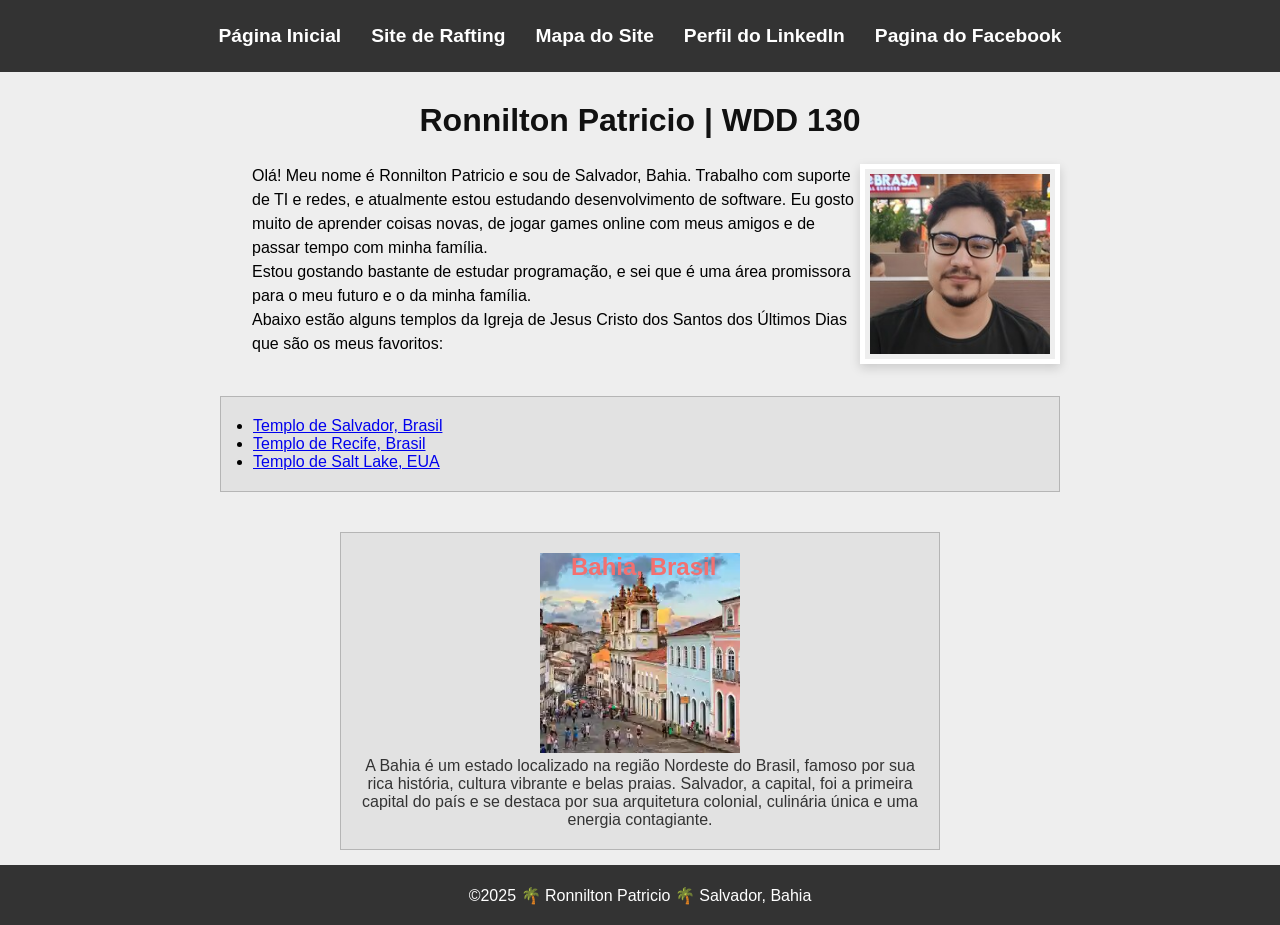
<file: index.html>
<!-- Comentário -->
<!DOCTYPE html>
<html lang="pt-br">
<head>
    <meta charset="UTF-8">
    <meta name="viewport" content="width=device-width, initial-scale=1.0">
    <title>Ronnilton Patricio | WDD 130</title>
    <meta name="description" content="Página inicial do curso WDD 130 de Ronnilton Patricio, estudante de desenvolvimento de software de Salvador, Bahia.">
    <meta name="author" content="Ronnilton Patricio">
    <link rel="stylesheet" href="estilos/estilos.css">
</head>
<body>
    <header>
        <nav>
            <a href="#">Página Inicial</a>
            <a href="wwr/">Site de Rafting</a>
            <a href="wwr/mapa-do-site.html">Mapa do Site</a>
            <a href="https://www.linkedin.com/in/ronnilton-patricio/">Perfil do LinkedIn</a>
            <a href="https://www.facebook.com/ridravy/?locale=pt_BR">Pagina do Facebook</a>
        </nav>
    </header>

    <main>
        <h1>Ronnilton Patricio | WDD 130</h1>
        <img src="imagens/perfil.jpg" alt="Olá, meu nome é Ronnilton Patricio">
        <p class="identacao">Olá! Meu nome é Ronnilton Patricio e sou de Salvador, Bahia. Trabalho com suporte de TI e redes, e atualmente estou estudando desenvolvimento de software. Eu gosto muito de aprender coisas novas, de jogar games online com meus amigos e de passar tempo com minha família.</p>
        <p class="identacao">Estou gostando bastante de estudar programação, e sei que é uma área promissora para o meu futuro e o da minha família.</p>
        <p class="identacao">Abaixo estão alguns templos da Igreja de Jesus Cristo dos Santos dos Últimos Dias que são os meus favoritos:</p>

<ul class="caixa identacao">
  <li><a href="https://www.churchofjesuschrist.org/temples/details/salvador-brazil-temple?lang=por"
    target="_blank">Templo de Salvador, Brasil</a></li>
  <li><a href="https://www.churchofjesuschrist.org/temples/details/recife-brazil-temple?lang=por"
    target="_blank">Templo de Recife, Brasil
    </a></li>
  <li><a href="https://www.churchofjesuschrist.org/temples/details/salt-lake-temple?lang=por"
    target="_blank">Templo de Salt Lake, EUA
    </a></li>
</ul>
    
    </main>

    <aside class="caixa">
        <h2>Bahia, Brasil</h2>
        <img src="imagens/bahia.jpg" alt="Paisagem de Salvador, Bahia">
        <p>A Bahia é um estado localizado na região Nordeste do Brasil, famoso por sua rica história, cultura vibrante e belas praias. Salvador, a capital, foi a primeira capital do país e se destaca por sua arquitetura colonial, culinária única e uma energia contagiante.</p>
    </aside>

    <footer>
      <p>©2025 🌴 Ronnilton Patricio 🌴 Salvador, Bahia</p>
    </footer>
</body>
</html>
</file>
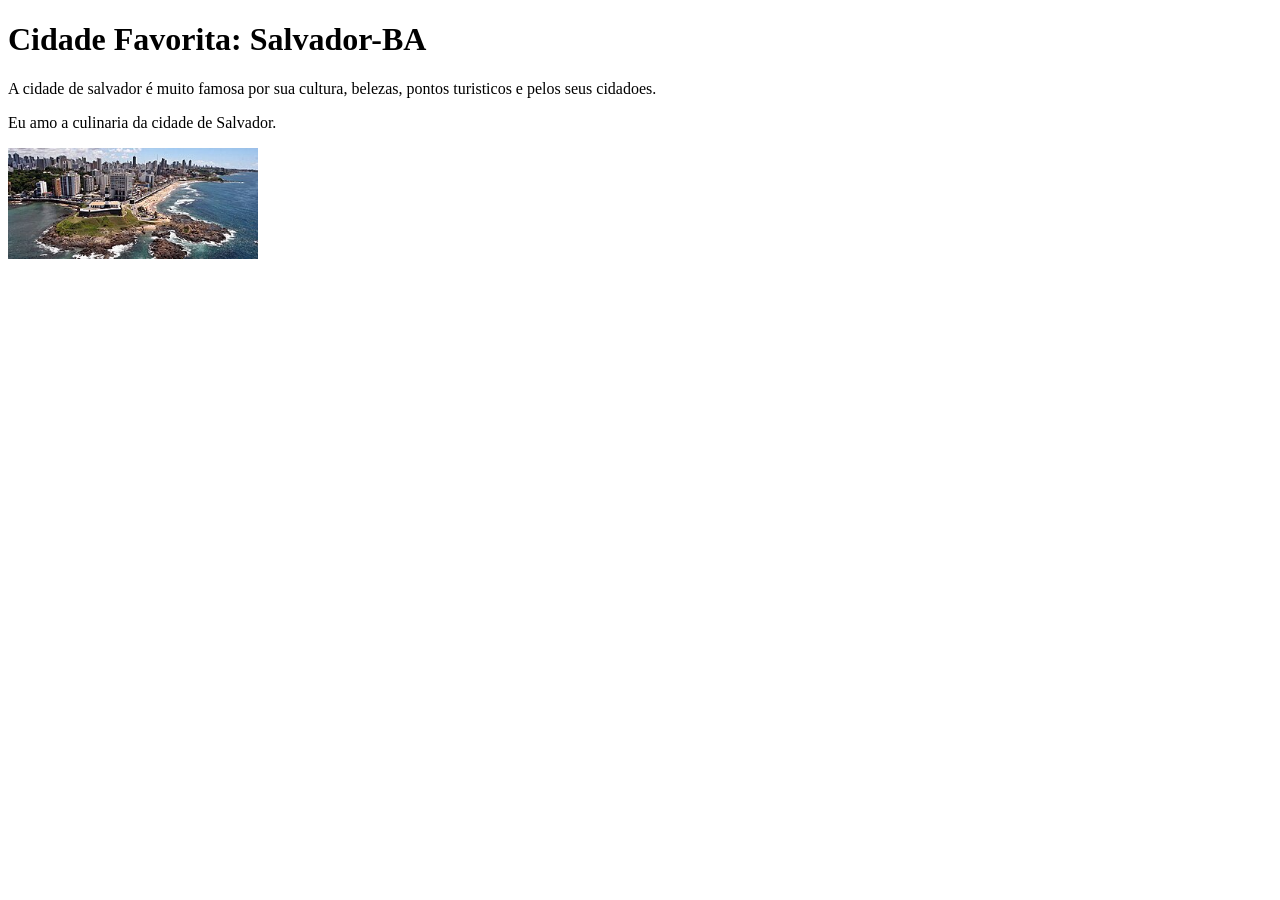
<file: semana01/cidade-favorita.html>
<!DOCTYPE html>
<html lang="en">
<head>
    <meta charset="UTF-8">
    <meta name="viewport" content="width=device-width, initial-scale=1.0">
    <title>Cidade Favorita</title>
</head>
<body>
    <h1>Cidade Favorita: Salvador-BA</h1>
    <p>A cidade de salvador é muito famosa por sua cultura, belezas, pontos turisticos e pelos seus cidadoes.</p>
    <p>Eu amo a culinaria da cidade de Salvador.</p>

    <img src="imagens/salvador-ba-barra.jpg" alt="Cidade de Salvador" width="250">
</body>
</html>
</file>
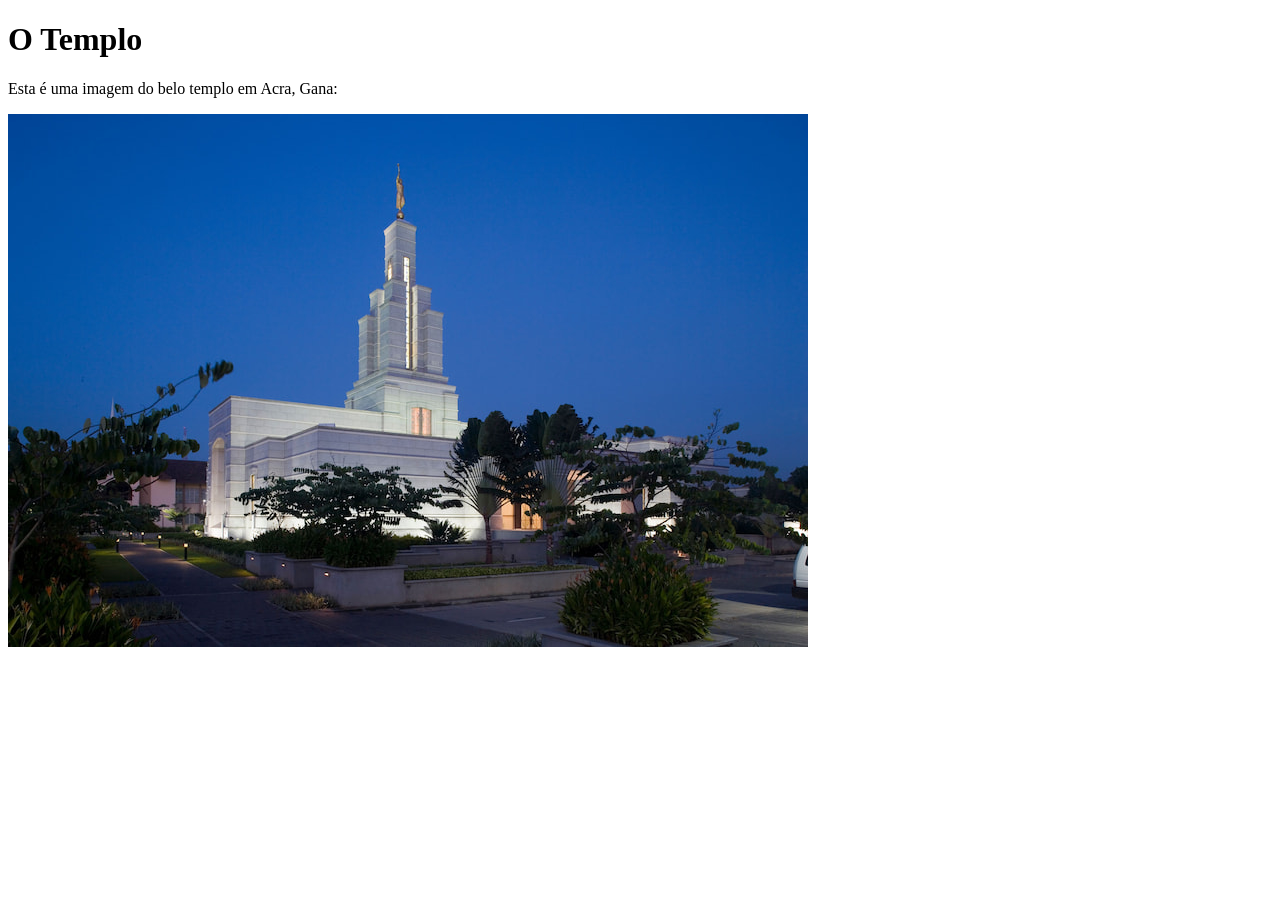
<file: semana01/imagens.html>
<!DOCTYPE html>
<html lang="pt-br">

<head>
    <meta charset="UTF-8">
    <meta name="viewport" content="width=device-width, initial-scale=1.0">
    <title>Imagem do Templo</title>
</head>

<body>
    <h1>O Templo</h1>
    <p>Esta é uma imagem do belo templo em Acra, Gana:</p>
    <img src="imagens/templo-pequeno.jpg" alt="O Templo de Acra, Gana">

</body>

</html>
</file>
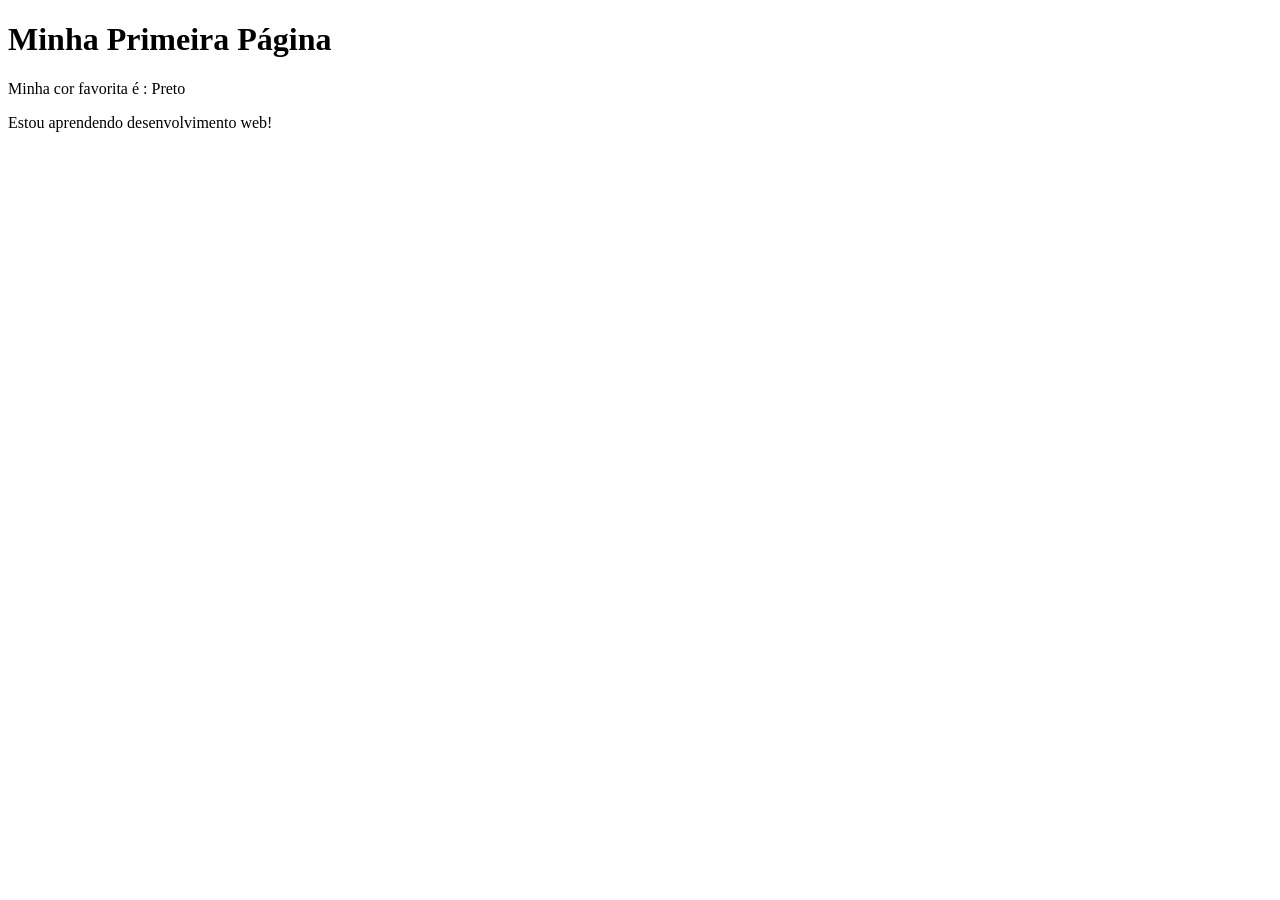
<file: semana01/primeira-pagina.html>
<!DOCTYPE html>
<html lang="pt-br">

<head>
    <meta charset="UTF-8">
    <meta name="viewport" content="width=device-width, initial-scale=1.0">
    <title>Minha Primeira Página</title>
</head>

<body>
    <h1>Minha Primeira Página</h1>
    <p>Minha cor favorita é : Preto </p>
    <p> Estou aprendendo desenvolvimento web!</p>
</body>

</html>
</file>
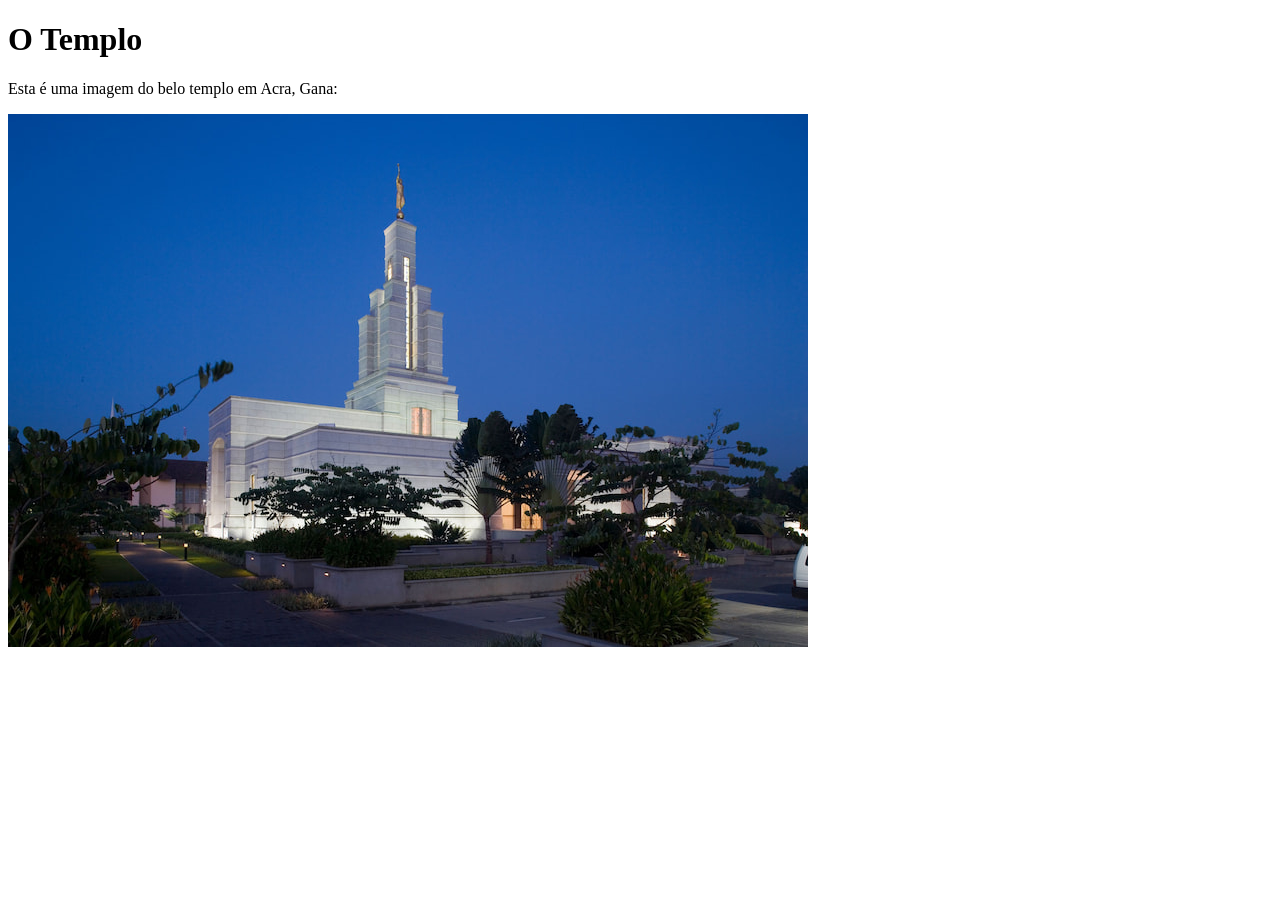
<file: semana01/solucao-imagens.html>
<!DOCTYPE html>
<html lang="pt-br">
<head>
    <meta charset="UTF-8">
    <meta name="viewport" content="width=device-width, initial-scale=1.0">
    <title>Imagem do Templo</title>
</head>
<body>
    <h1>O Templo</h1>
    <p>Esta é uma imagem do belo templo em Acra, Gana:</p>
    <img src="imagens/templo-pequeno.jpg" alt="Templo de Acra, Gana">

</body>
</html>
</file>
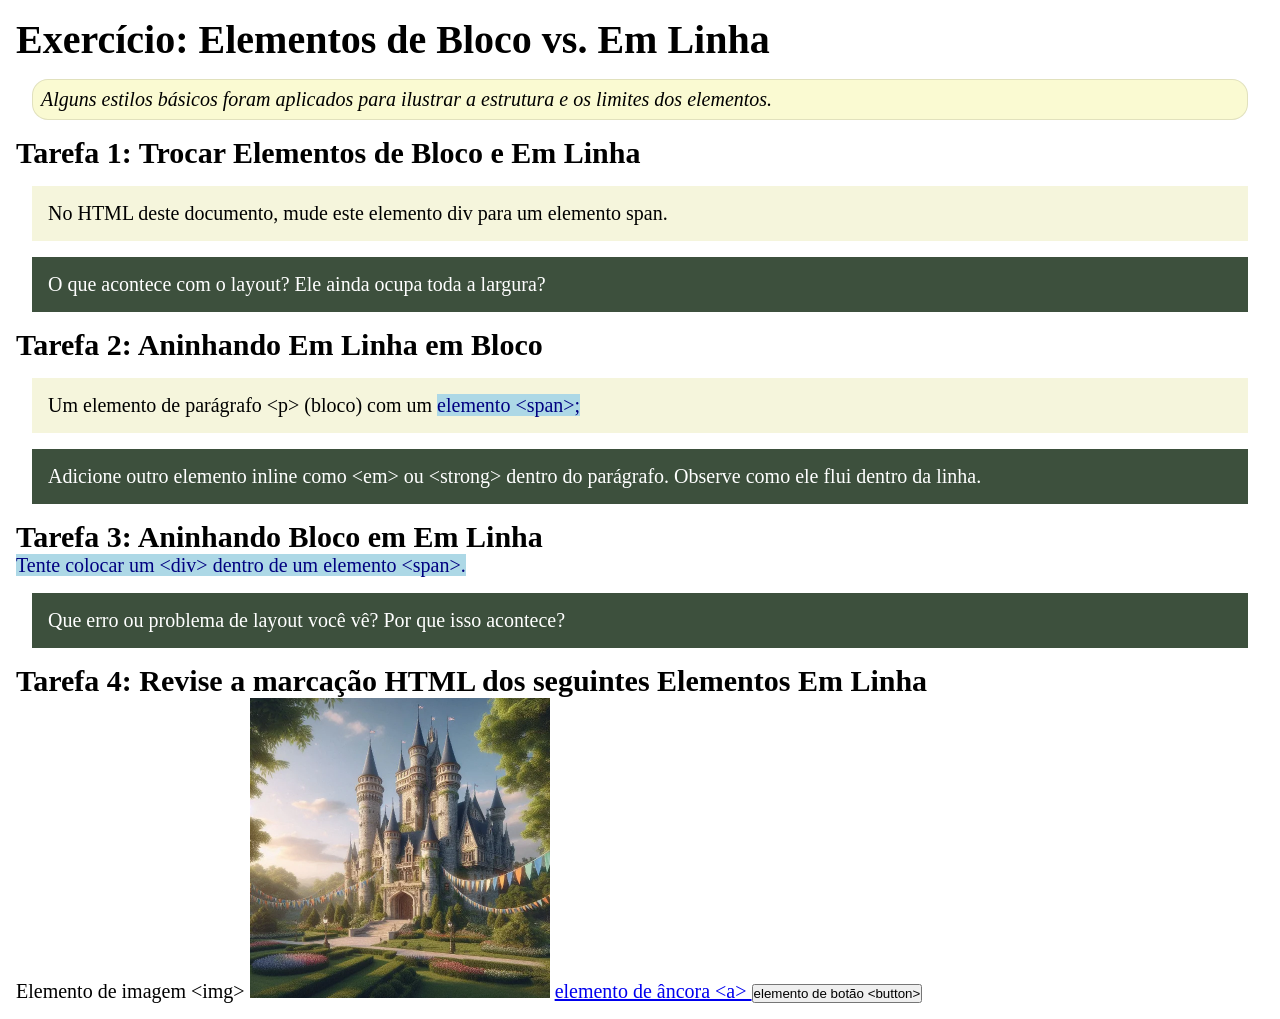
<file: semana02/bloco-vs-inline.html>
<!DOCTYPE html>
<html lang="pt-br">

<head>
    <meta charset="UTF-8">
    <meta name="viewport" content="width=device-width, initial-scale=1.0">
    <title>Exercício: Elementos de Bloco vs. Inline</title>
    <link rel="stylesheet" href="estilos/bloco-vs-inline.css">
</head>

<body>
    <main>
        <h1>Exercício: Elementos de Bloco vs. Em Linha</h1>
        <p class="note">Alguns estilos básicos foram aplicados para ilustrar a estrutura e os limites dos elementos.</p>

        <h2>Tarefa 1: Trocar Elementos de Bloco e Em Linha</h2>
        <div>No HTML deste documento, mude este elemento div para um elemento span.</div>

        <p class="question">O que acontece com o layout? Ele ainda ocupa toda a largura?</p>

        <h2>Tarefa 2: Aninhando Em Linha em Bloco</h2>
        <p>Um elemento de parágrafo &lt;p&gt; (bloco) com um <span>elemento &lt;span&gt;;</span></p>
        <p class="question">Adicione outro elemento inline como &lt;em&gt; ou &lt;strong&gt; dentro do parágrafo.
            Observe como ele flui dentro da linha.</p>

        <h2>Tarefa 3: Aninhando Bloco em Em Linha</h2>
        <span>Tente colocar um &lt;div&gt; dentro de um elemento &lt;span&gt;.</span>
        <p class="question">Que erro ou problema de layout você vê? Por que isso acontece?</p>


        <h2>Tarefa 4: Revise a marcação HTML dos seguintes Elementos Em Linha</h2>
        Elemento de imagem &lt;img&gt;
        <img src="imagens/castelo.webp" alt="imagem (imagens estão em linha)" width="300" height="300">
        <a href="https://churchofjesuschrist.org">elemento de âncora &lt;a&gt; </a>
        <button type="button">elemento de botão &lt;button&gt;</button>
    </main>
</body>

</html>
</file>
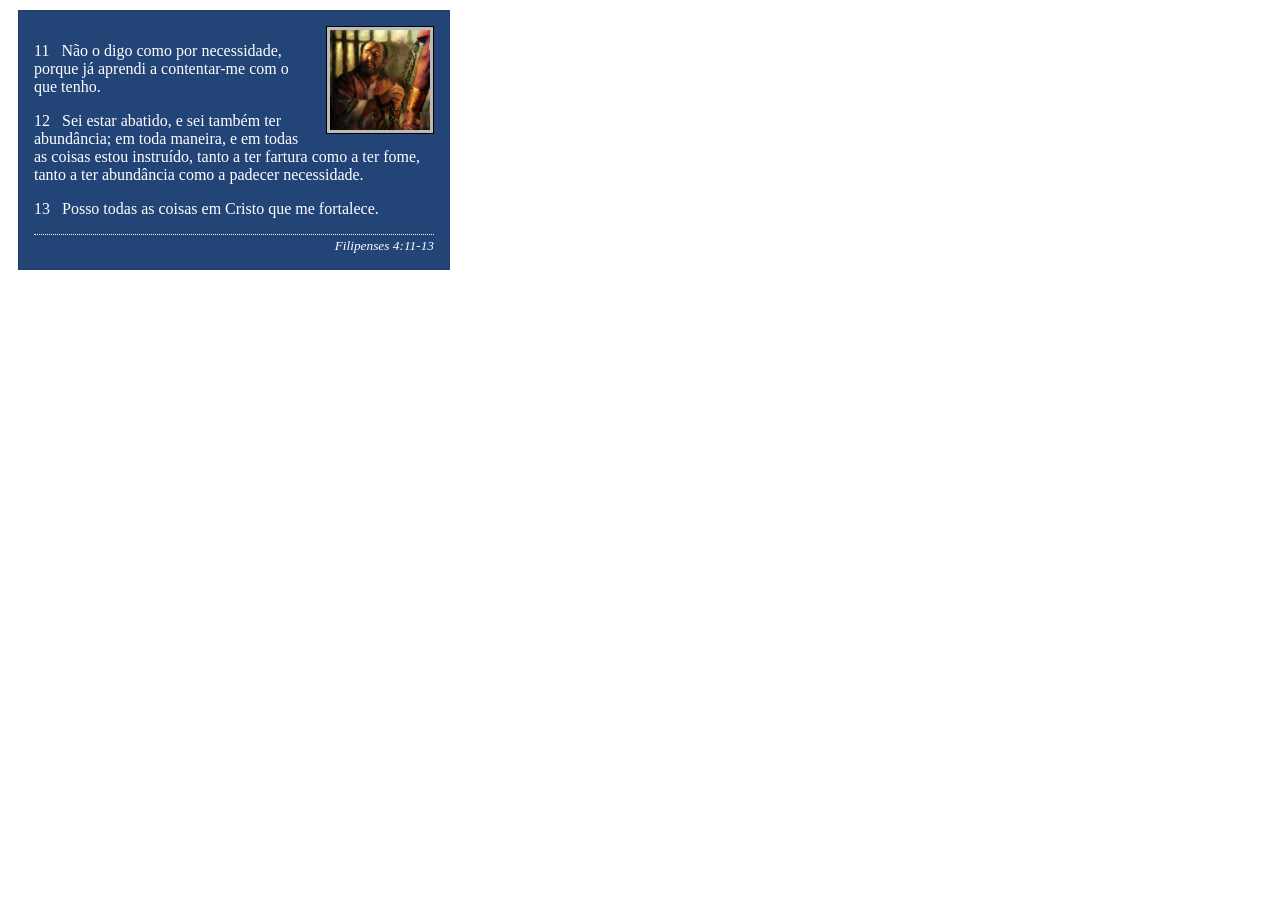
<file: semana02/box-model-solucao.html>
<!DOCTYPE html>
<html lang="pt-br">

<head>
    <meta charset="UTF-8">
    <meta name="viewport" content="width=device-width, initial-scale=1.0">
    <title>Atividade de Box Model</title>
    <link rel="stylesheet" href="estilos/box-model-solucao.css">
</head>

<body>
    <main>
        <div class="callout">
            <img src="imagens/apostolo-paulo-preso.webp" alt="Apóstolo Paulo - Preso em Roma" width="200" height="200">
            <blockquote>
                <p>11 &nbsp; Não o digo como por necessidade, porque já aprendi a contentar-me com o que tenho.</p>
                <p>12 &nbsp; Sei estar abatido, e sei também ter abundância; em toda maneira, e em todas as coisas estou
                    instruído, tanto a ter fartura como a ter fome, tanto a ter abundância como a padecer necessidade.
                </p>
                <p>13 &nbsp; Posso todas as coisas em Cristo que me fortalece.</p>
            </blockquote>
            <cite>Filipenses 4:11-13</cite>
        </div>
    </main>
</body>

</html>
</file>
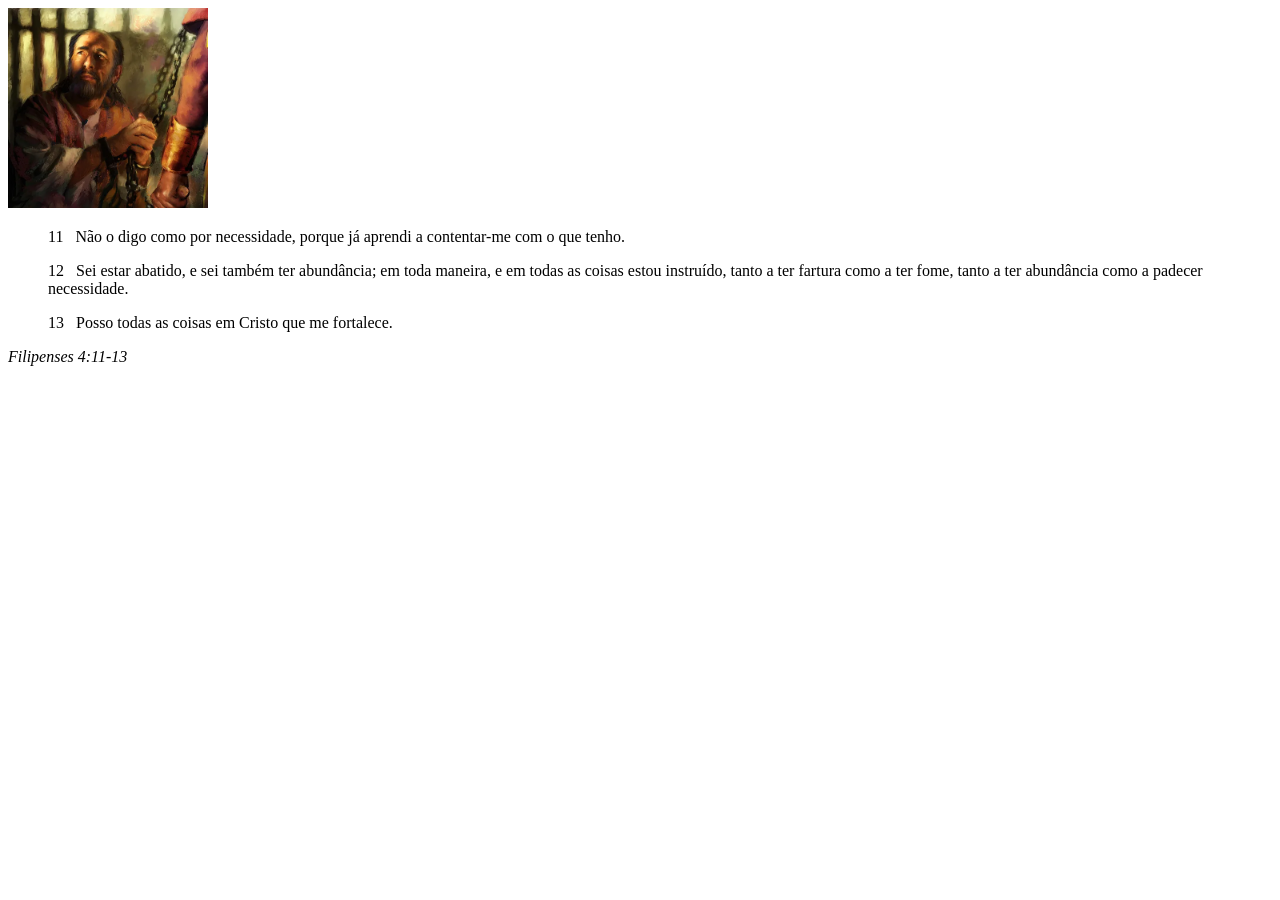
<file: semana02/box-model.html>
<!DOCTYPE html>
<html lang="pt-br">
<head>
    <meta charset="UTF-8">
    <meta name="viewport" content="width=device-width, initial-scale=1.0">
    <title>Atividade de Box Model</title>
</head>
<body>
    <main>
        <div class="callout">
            <img src="imagens/apostolo-paulo-preso.webp" alt="Apóstolo Paulo - Preso em Roma" width="200" height="200">
            <blockquote>
                <p>11 &nbsp; Não o digo como por necessidade, porque já aprendi a contentar-me com o que tenho.</p>
                <p>12 &nbsp; Sei estar abatido, e sei também ter abundância; em toda maneira, e em todas as coisas estou instruído, tanto a ter fartura como a ter fome, tanto a ter abundância como a padecer necessidade.</p>
                <p>13 &nbsp; Posso todas as coisas em Cristo que me fortalece.</p>
            </blockquote>
            <cite>Filipenses 4:11-13</cite>
        </div>
    </main>
</body>
</html>
</file>
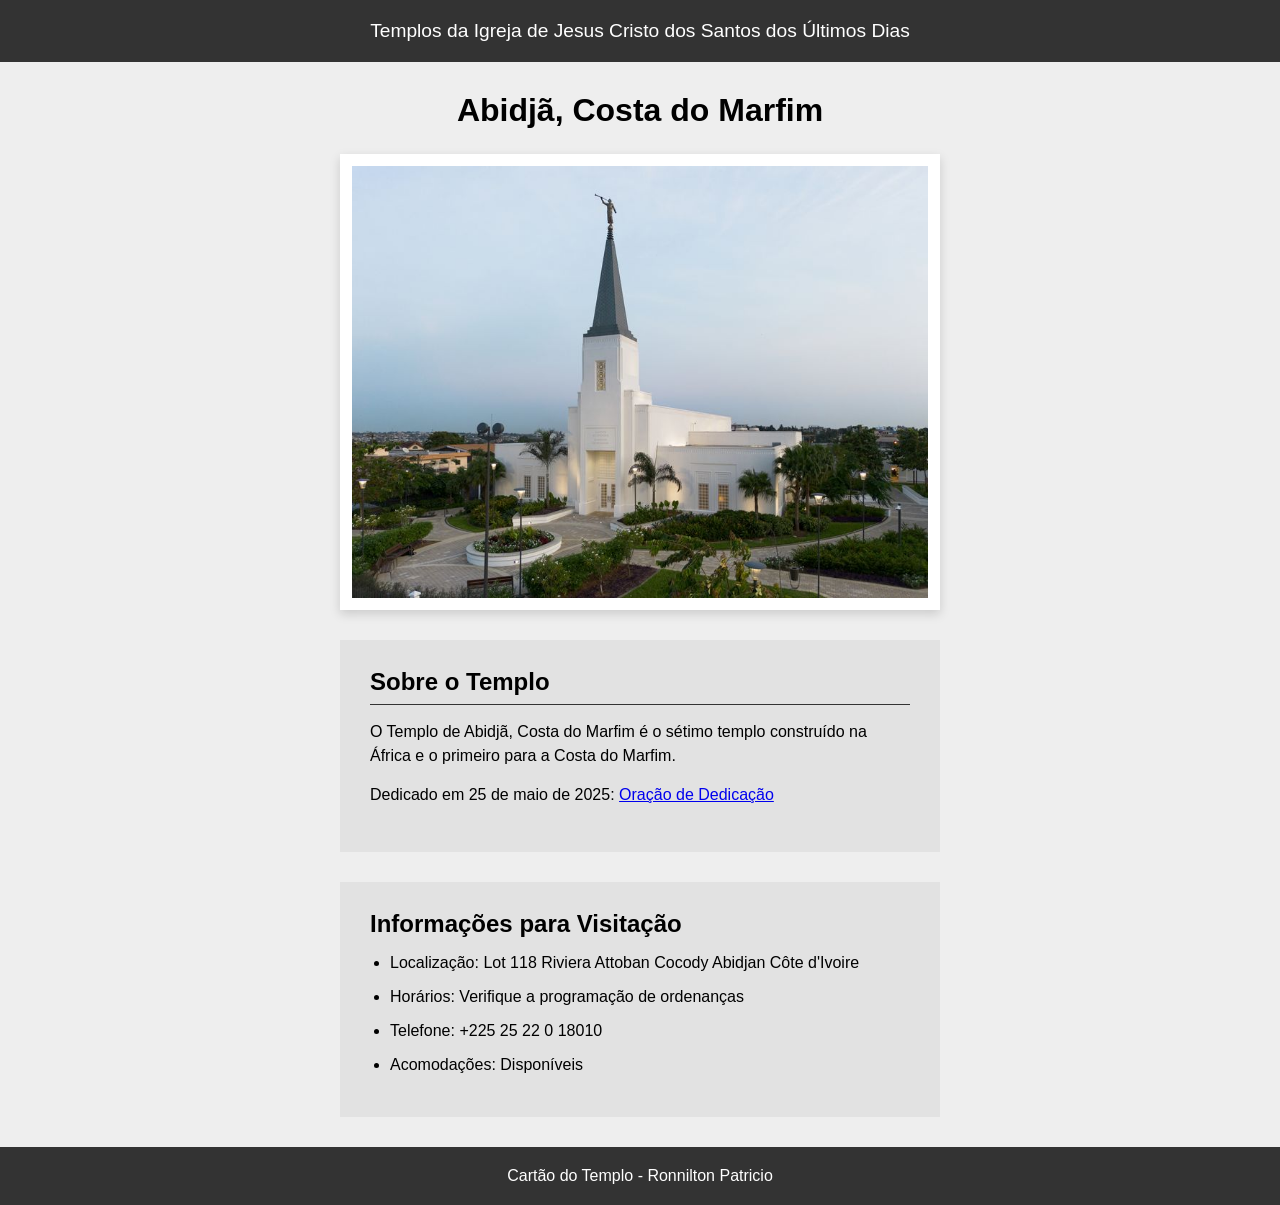
<file: semana02/templo.html>
<!DOCTYPE html>
<html lang="pt-br">

<head>
    <meta charset="UTF-8">
    <meta name="viewport" content="width=device-width, initial-scale=1.0">
    <title>Cartão do Templo - Abidjã, Costa do Marfim</title>
    <link rel="stylesheet" href="estilos/templo.css">
</head>

<body>
    <header>
        <p>Templos da Igreja de Jesus Cristo dos Santos dos Últimos Dias</p>
    </header>
    <main>
        <h1>Abidjã, Costa do Marfim</h1>
        <picture>
            <img src="imagens/abidja-costa-do-marfim.jpeg" alt="Templo de Abidjã, Costa do Marfim">
        </picture>
        <section>
            <h2>Sobre o Templo</h2>
            <p>O Templo de Abidjã, Costa do Marfim é o sétimo templo construído na África e o primeiro para a Costa do Marfim.</p>
            <p>Dedicado em 25 de maio de 2025: <a
                    href="https://www.churchofjesuschrist.org/temples/dedicatory-prayer/abidjan-ivory-coast-temple/2025-05-25?lang=eng"
                    target="_blank" rel="noopener noreferrer">Oração de Dedicação</a></p>
        </section>
        <section>
            <h2>Informações para Visitação</h2>
            <ul>
                <li>Localização: Lot 118 Riviera Attoban Cocody Abidjan Côte d'Ivoire</li>
                <li>Horários: Verifique a programação de ordenanças</li>
                <li>Telefone: +225 25 22 0 18010</li>
                <li>Acomodações: Disponíveis</li>
            </ul>
        </section>
    </main>
    <footer>
        <p>Cartão do Templo - Ronnilton Patricio</p>
    </footer>
</body>

</html>
</file>
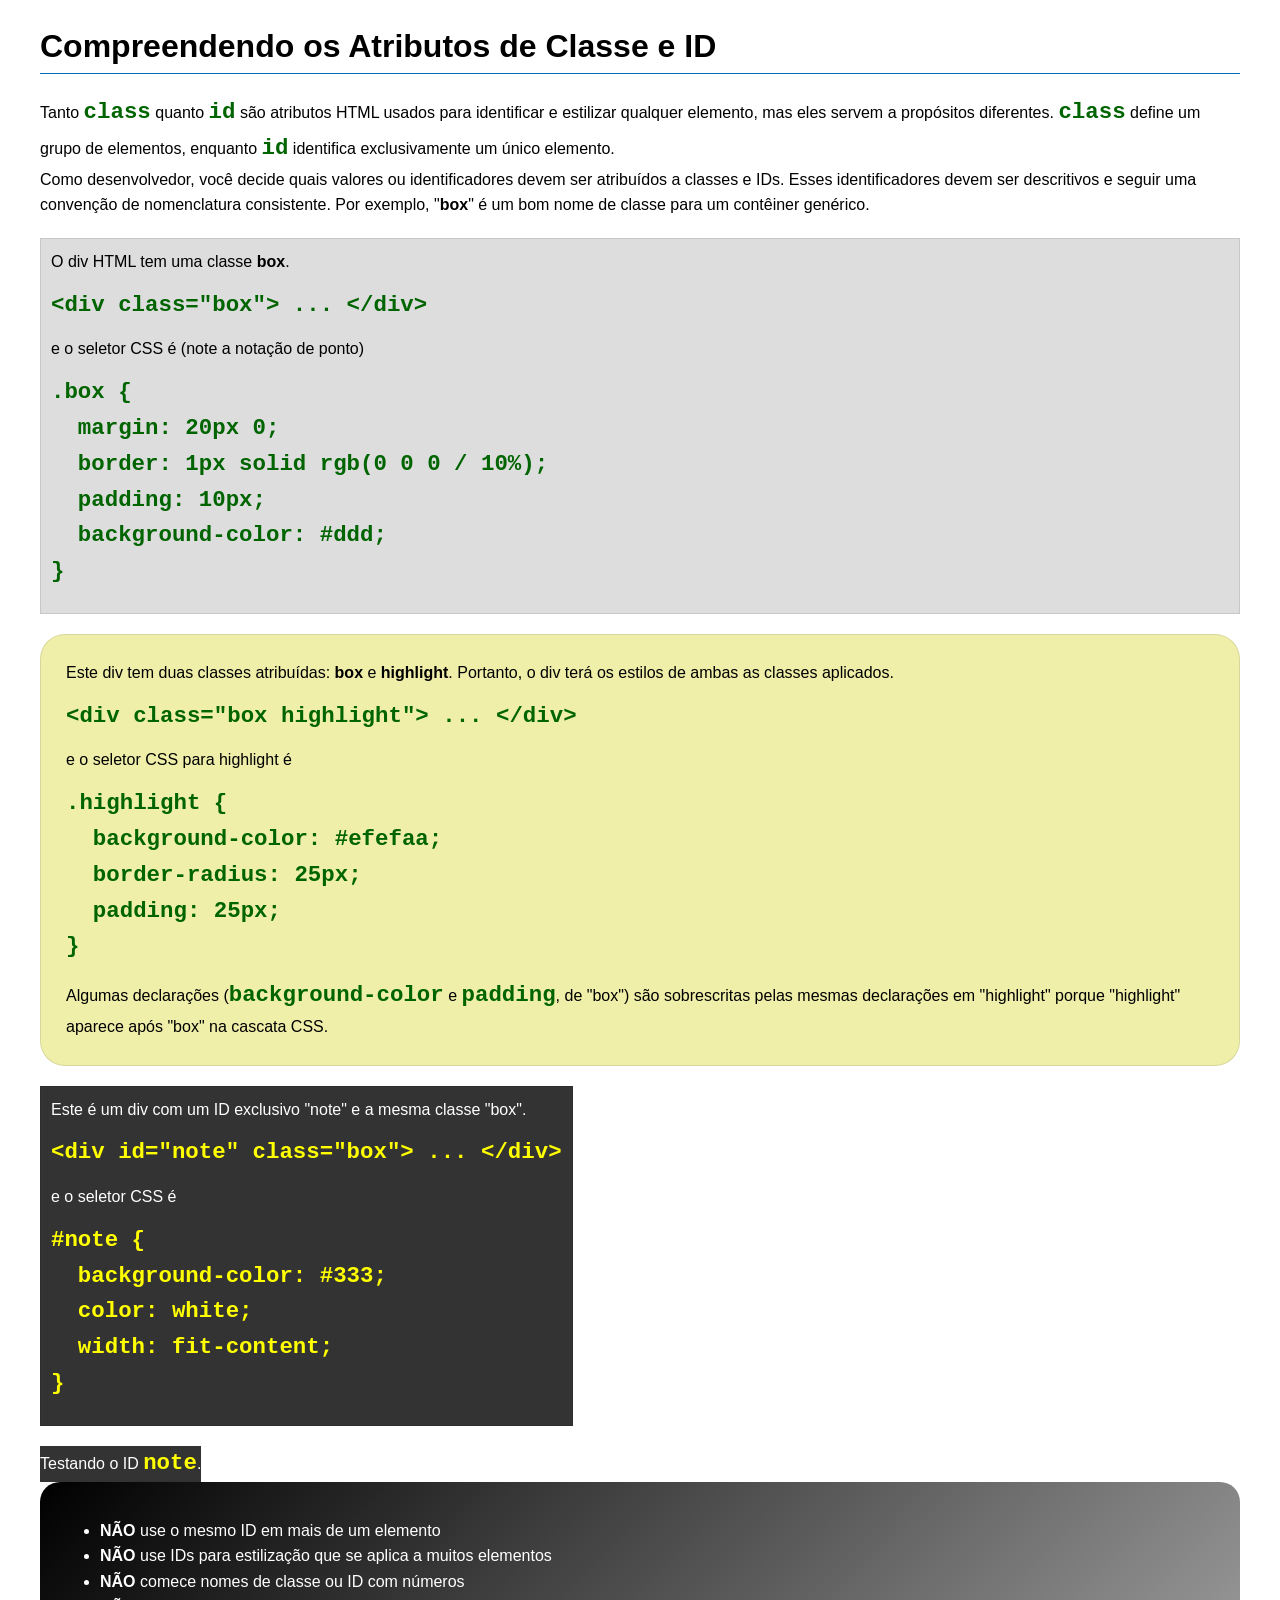
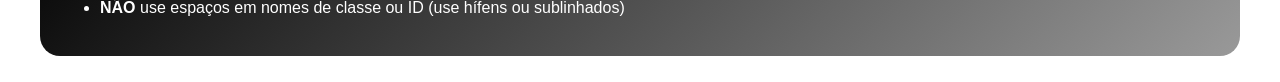
<file: semana03/classe-e-id.html>
<!DOCTYPE html>
<html lang="pt-br">

<head>
    <meta charset="UTF-8">
    <meta name="viewport" content="width=device-width, initial-scale=1.0">
    <title>Atributos de Classe vs ID</title>
    <link rel="stylesheet" href="estilos/classe-e-id.css">
</head>

<body>
    <h1>Compreendendo os Atributos de Classe e ID</h1>
    <p>Tanto <code>class</code> quanto <code>id</code> são atributos HTML usados para identificar e estilizar qualquer
        elemento, mas eles servem a propósitos diferentes. <code>class</code> define um grupo de elementos, enquanto
        <code>id</code> identifica exclusivamente um único elemento.
    </p>
    <p>Como desenvolvedor, você decide quais valores ou identificadores devem ser atribuídos a classes e IDs. Esses
        identificadores devem ser descritivos e seguir uma convenção de nomenclatura consistente. Por exemplo,
        "<strong>box</strong>" é um bom nome de classe para um contêiner genérico.</p>
    <div class="box">
        <p>O div HTML tem uma classe <strong>box</strong>.</p>
        <pre><code class="html">&lt;div class="box"&gt; ... &lt;/div&gt;</code></pre>
        e o seletor CSS é (note a notação de ponto)
        <pre><code class="css">.box {
  margin: 20px 0;
  border: 1px solid rgb(0 0 0 / 10%);
  padding: 10px;
  background-color: #ddd; 
}</code></pre>
    </div>

    <div class="box highlight">
        <p>Este div tem duas classes atribuídas: <strong>box</strong> e <strong>highlight</strong>. Portanto, o div terá
            os estilos de ambas as classes aplicados.</p>
        <pre><code class="html">&lt;div class="box highlight"&gt; ... &lt;/div&gt;</code></pre>
        e o seletor CSS para highlight é
        <pre><code class="css">.highlight {
  background-color: #efefaa;
  border-radius: 25px;
  padding: 25px;
}</code></pre>
        <p>Algumas declarações (<code>background-color</code> e <code>padding</code>, de "box") são sobrescritas pelas
            mesmas declarações em "highlight" porque "highlight" aparece após "box" na cascata CSS.</p>
    </div>

    <div id="note" class="box">
        <p>Este é um div com um ID exclusivo "note" e a mesma classe "box".</p>
        <pre><code class="html">&lt;div id="note" class="box"&gt; ... &lt;/div&gt;</code></pre>
        e o seletor CSS é
        <pre><code class="css">#note {
  background-color: #333;
  color: white;
  width: fit-content;
}</code></pre>
    </div>

    <div id="note">
        <p>Testando o ID <code>note</code>.</p>
    </div>

    <section id="melhor-pratica">
        <ul>
            <li><strong>NÃO</strong> use o mesmo ID em mais de um elemento</li>
            <li><strong>NÃO</strong> use IDs para estilização que se aplica a muitos elementos</li>
            <li><strong>NÃO</strong> comece nomes de classe ou ID com números</li>
            <li><strong>NÃO</strong> use espaços em nomes de classe ou ID (use hífens ou sublinhados)</li>
        </ul>
    </section>

    <br>

</body>

</html>
</file>
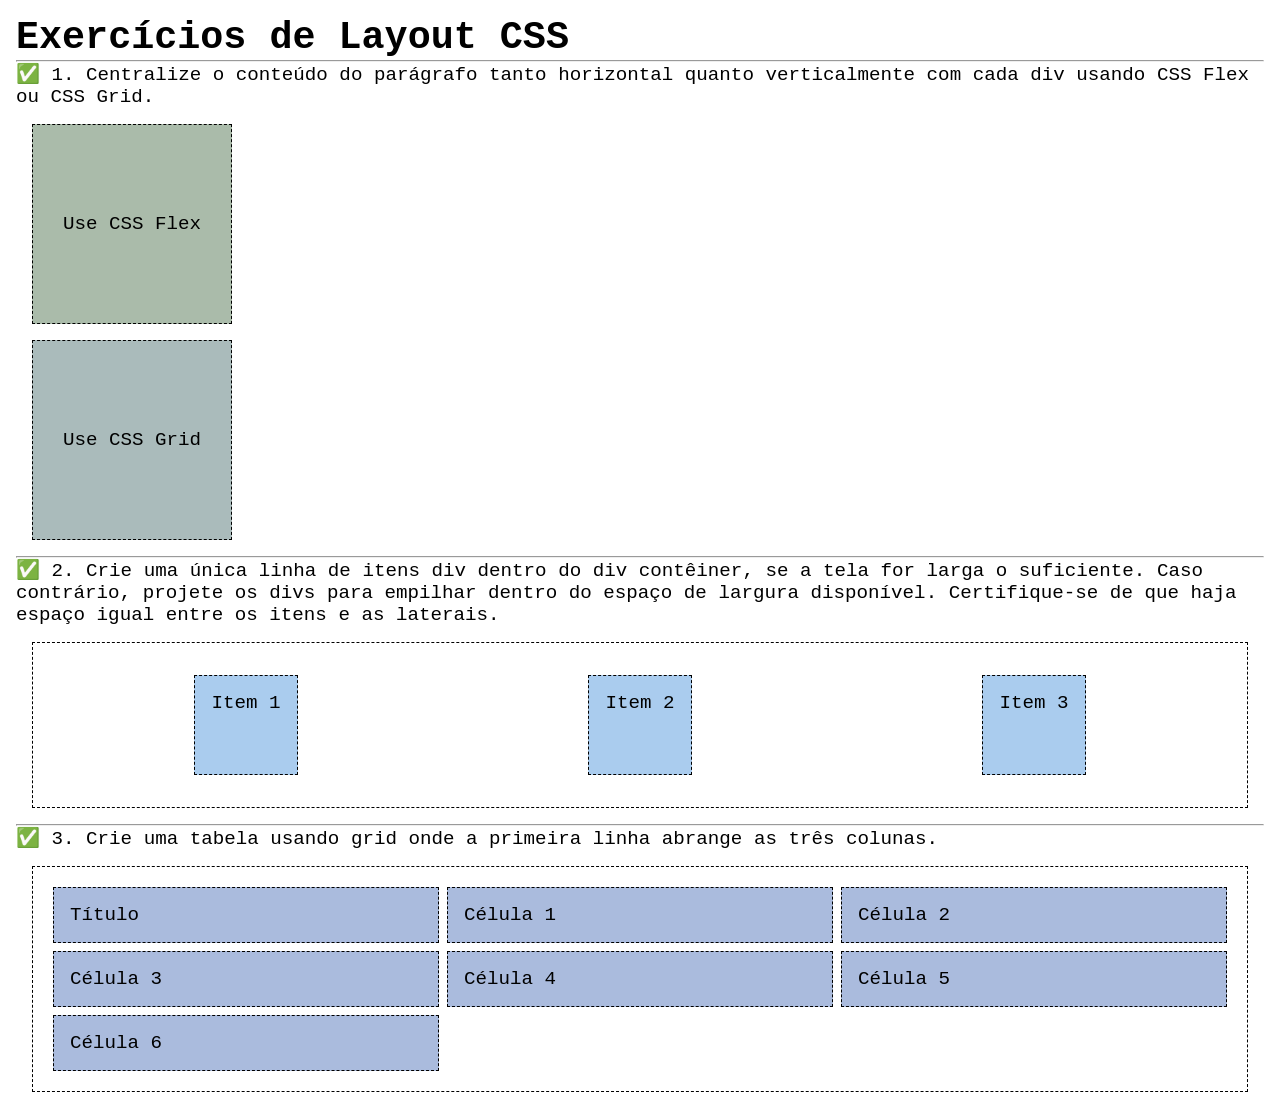
<file: semana04/exercicios-layout.html>
<!DOCTYPE html>
<html lang="pt-br">

<head>
    <meta charset="UTF-8">
    <meta name="viewport" content="width=device-width, initial-scale=1.0">
    <title>Exercícios de Layout CSS</title>
    <link rel="stylesheet" href="estilos/solucoes-dos-exercicios-de-layout.css">
</head>

<body>
    <main>
        <h1>Exercícios de Layout CSS</h1>
        <hr>
        <p>✅ 1. Centralize o conteúdo do parágrafo tanto horizontal quanto verticalmente com cada div usando CSS Flex ou
            CSS Grid.
        </p>
        <div class="one flex">
            <p>Use CSS Flex</p>
        </div>
        <div class="one grid">
            <p>Use CSS Grid</p>
        </div>
        <hr>
        <p>✅ 2. Crie uma única linha de itens div dentro do div contêiner, se a tela for larga o suficiente. Caso
            contrário, projete os
            divs para empilhar dentro do espaço de largura disponível. Certifique-se de que haja espaço igual entre os
            itens e as laterais.</p>
        <div class="container2">
            <div class="dois">
                <p>Item 1</p>
            </div>
            <div class="dois">
                <p>Item 2</p>
            </div>
            <div class="dois">
                <p>Item 3</p>
            </div>
        </div>
        <hr>
        <p>✅ 3. Crie uma tabela usando grid onde a primeira linha abrange as três colunas. </p>
        <div class="container3">
            <div class="tres colunas-3">
                <p>Título</p>
            </div>
            <div class="tres">
                <p>Célula 1</p>
            </div>
            <div class="tres">
                <p>Célula 2</p>
            </div>
            <div class="tres">
                <p>Célula 3</p>
            </div>
            <div class="tres">
                <p>Célula 4</p>
            </div>
            <div class="tres">
                <p>Célula 5</p>
            </div>
            <div class="tres">
                <p>Célula 6</p>
            </div>

        </div>
    </main>
</body>

</html>
</file>
<file: estilos/estilos.css>
/* Resetar CSS do meu projeto */
* {
    margin: 0;
    padding: 0;
    box-sizing: border-box;
}

body {
    font-family: Arial, sans-serif;
    background-color: #eee;
}

header {
    background-color: #333;
    color: #fff;
    text-align: center;
    font-size: 1.2em;
}

nav {
    background-color: #333;
    padding: 15px;
    display: flex;
    justify-content: center;
}

nav a {
    color: #ffffff;
    padding: 10px 15px;
    display: block; 
    text-decoration: none;
    font-weight: bold;
}

nav a:hover {
    color: #dc143c; 
}

main {
    max-width: 840px; 
    margin: 0 auto;
    padding-top: 15px;
}

h1 {
    text-align: center;
    margin: 15px 0 25px 0;
    color: #111; 
}

main img {
    width: 200px;
    height: auto;
    border: 5px solid #fff;
    padding: 5px;
    box-shadow: 0 4px 10px rgba(0, 0, 0, 0.15);
    display: block;
    margin: 0 auto 20px auto;
    float: right;
}

main p {
    line-height: 1.5rem;
}

aside {
    width: 600px; 
    color: #333; 
    text-align: center;
    position: relative;
}

aside h2 {
    margin-bottom: 15px;
    position: absolute;
    left: 230px;
    color: #f37070;
}

aside img {
    width: 200px;
    height: auto;
}

p {
    padding: 0;
}

footer {
    margin-top: 15px; 
    border-top: 1px solid #333; 
    text-align: center; 
    padding: 20px;
    background-color: #333;
    color: #fff;
}

/* Seletores de Classe */

.caixa{
    border: 1px solid rgb(0 0 0 / 0.2); 
    margin: 40px auto 0 auto; 
    padding: 20px; 
    background-color: #e2e2e2; 

}

.identacao{
    padding-left: 2rem;
}
</file>
<file: semana02/estilos/bloco-vs-inline.css>
* {
    margin: 0;
    padding: 0;
}

body {
    font-size: 20px;
    margin: 1rem;
}

p,
div {
    background-color: beige;
    margin: 1rem;
    padding: 1rem;
}

span {
    color: navy;
    background-color: lightblue;
}

code {
    margin: 0;
    padding: 0;
    color: green;
    font-size: 1.2rem;
}

.note {
    font-style: italic;
    background-color: lightgoldenrodyellow;
    border-radius: 1rem;
    border: 1px solid rgb(0 0 0 / 10%);
    margin: 1rem;
    padding: .5rem;
}

.question {
    background-color: #3d503d;
    color: #fff;
}
</file>
<file: semana02/estilos/box-model-solucao.css>
.callout {
    max-width: 400px;
    margin: 10px;
    border: 1px solid rgba(0, 0, 0, .1);
    padding: 15px;
    background-color: #247;
    color: #fff;
}

.callout img {
    float: right;
    margin: 0 0 10px 15px;
    border: 1px solid #000;
    padding: 3px;
    background-color: #bbb;
    width: 100px;
    height: auto;

}

blockquote {
    margin: 0;
}

cite {
    display: block;
    border-top: 1px dotted #fff;
    padding-top: 3px;
    text-align: right;
    font-size: smaller;
}
</file>
<file: semana02/estilos/templo.css>
* {
    margin: 0;
    padding: 0;
    box-sizing: border-box;
}

body {
    font-family: Arial, sans-serif;
    background-color: #eee;
}

header, footer {
    background-color: #333;
    color: #fff;
    text-align: center;
    padding: 20px;
}

header {
    font-size: 1.2em;
}

main {
    margin: 0 auto;
    width: 600px;
    padding-top: 15px;
}

h1 {
    text-align: center;
    margin: 15px 0 25px 0;
}

picture {
    display: block;
    margin: 0 auto 30px auto;
}

img {
    width: 100%;
    height: auto;
    display: block;
    border: 12px solid #fff; 
    box-shadow: 0 4px 10px rgba(0, 0, 0, 0.15); 
}

section {
    background-color: #e2e2e2;
    margin: 0 0 30px 0;
    padding: 30px;
    line-height: 1.5rem;
}

section p {
    margin-bottom: 15px;
}

section:first-of-type h2 {
    margin-bottom: 15px;
    border-bottom: 1px solid #333;
    padding-bottom: 10px;
}

section:not(:first-of-type) h2 {
    margin-bottom: 15px;
}

section ul {
    margin-left: 20px;
}

section li {
    margin-bottom: 10px;
}
</file>
<file: semana03/estilos/classe-e-id.css>
body {
    font-family: Arial, sans-serif;
    line-height: 1.6;
    margin: 0;
    padding: 0 40px;
}

h1 {
    border-bottom: 1px solid rgb(0 110 182);
    padding-bottom: 0;
}



p {
    margin: 0;
}

code {
    color: darkgreen;
    font-weight: 700;
    font-size: 1.4rem;
}

/* Class exemplos - podem ser reutilizados */

.box {
    margin: 20px 0;
    border: 1px solid rgb(0 0 0 / 10%);
    padding: 10px;
    background-color: #ddd; /* essa é a abreviação para #dddddd */
}

.highlight {
    background-color: #efefaa;
    border-radius: 25px;
    padding: 25px;
}

/* ID exemplos - devem ser únicos */

#note {
    background-color: #333;
    color: white;
    width: fit-content;
}

#note code {
    color: yellow;
}

#melhor-pratica {
    background: linear-gradient(135deg, #000 0%, #999 100%);
    color: white;
    border-radius: 20px;
    padding: 20px
}
</file>
<file: semana04/estilos/solucoes-dos-exercicios-de-layout.css>
* {
    margin: 0;
    padding: 0;
    box-sizing: border-box;
}

body {
    margin: 1rem;
    font-family: monospace;
    font-size: 1.2rem;
}

div {
    margin: 1rem;
    border: 1px dashed;
    padding: 1rem;
}

.one {
    width: 200px;
    height: 200px;
}

.flex {
    background-color: #aba;
    display: flex;
    justify-content: center;
    align-items: center;
}

.grid {
    background-color: #abb;
    display: grid;
    place-items: center;
}

.container2 {
    display: flex;
    flex-wrap: wrap;
    justify-content: space-around;
}

.dois {
    background-color: #ace;
    height: 100px;
}

.container3 {
    display: grid;
    grid-template-columns: repeat(3, 1fr);
}

.columns-3 {
    grid-column: span 3;}

.tres {
    margin: .25rem;
    background-color: #abd;
}
</file>
